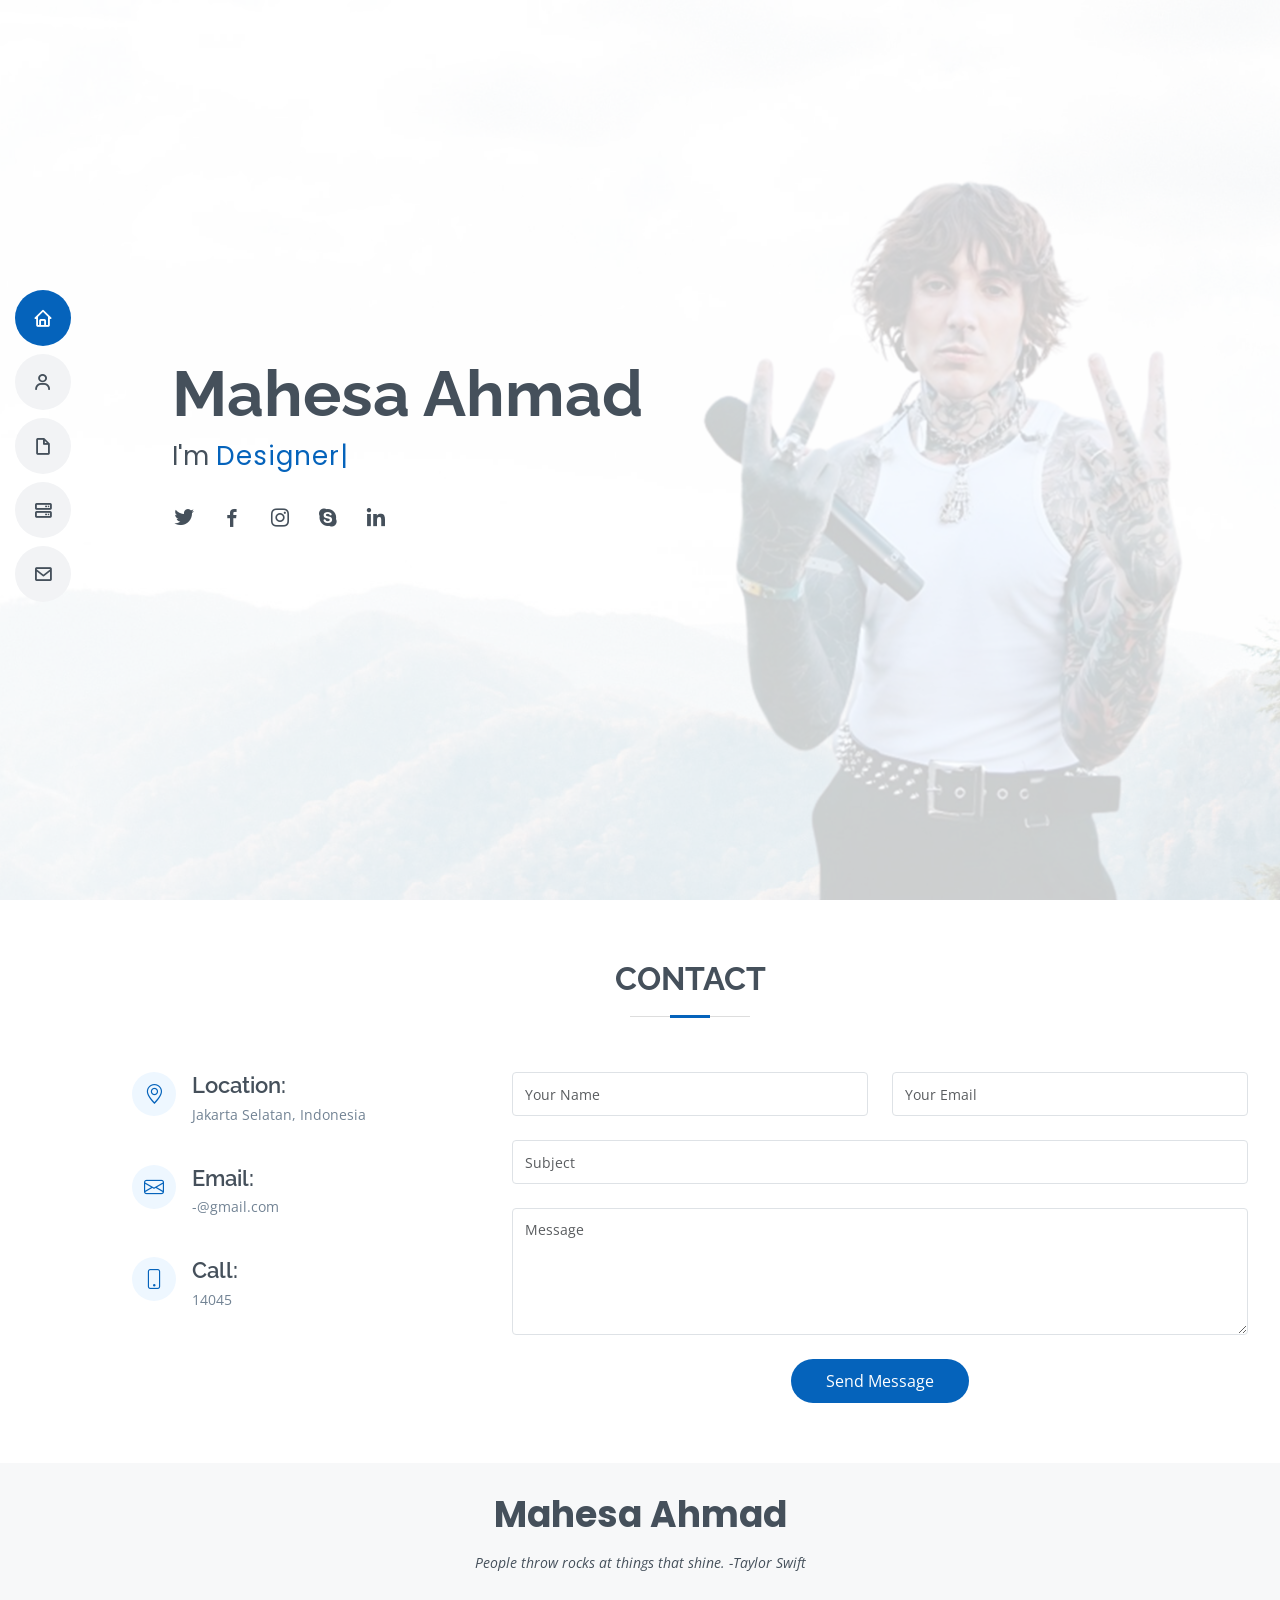
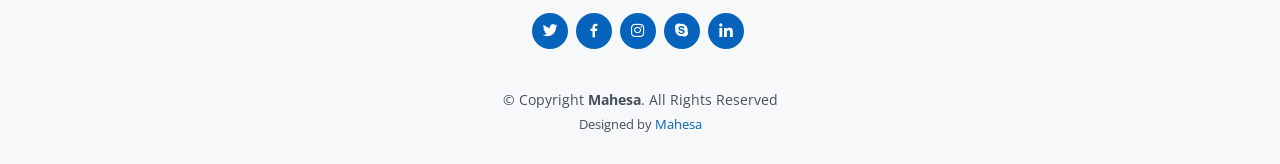
<file: index.html>
<!DOCTYPE html>
<html lang="en">

<head>
  <meta charset="utf-8">
  <meta content="width=device-width, initial-scale=1.0" name="viewport">

  <title>Mahesa Ahmad</title>
  <meta content="" name="description">
  <meta content="" name="keywords">

  <!-- Favicons -->
  <link href="assets/img/favicon.png" rel="icon">
  <link href="assets/img/apple-touch-icon.png" rel="apple-touch-icon">

  <!-- Google Fonts -->
  <link href="https://fonts.googleapis.com/css?family=Open+Sans:300,300i,400,400i,600,600i,700,700i|Raleway:300,300i,400,400i,500,500i,600,600i,700,700i|Poppins:300,300i,400,400i,500,500i,600,600i,700,700i" rel="stylesheet">

  <!-- Vendor CSS Files -->
  <link href="assets/vendor/aos/aos.css" rel="stylesheet">
  <link href="assets/vendor/bootstrap/css/bootstrap.min.css" rel="stylesheet">
  <link href="assets/vendor/bootstrap-icons/bootstrap-icons.css" rel="stylesheet">
  <link href="assets/vendor/boxicons/css/boxicons.min.css" rel="stylesheet">
  <link href="assets/vendor/glightbox/css/glightbox.min.css" rel="stylesheet">
  <link href="assets/vendor/swiper/swiper-bundle.min.css" rel="stylesheet">

  <!-- Template Main CSS File -->
  <link href="assets/css/style.css" rel="stylesheet">

</head>

<body>

  <!-- ======= Mobile nav toggle button ======= -->
  <!-- <button type="button" class="mobile-nav-toggle d-xl-none"><i class="bi bi-list mobile-nav-toggle"></i></button> -->
  <i class="bi bi-list mobile-nav-toggle d-lg-none"></i>
  <!-- ======= Header ======= -->
  <header id="header" class="d-flex flex-column justify-content-center">

    <nav id="navbar" class="navbar nav-menu">
      <ul>
        <li><a href="#hero" class="nav-link scrollto active"><i class="bx bx-home"></i> <span>Home</span></a></li>
        <li><a href="#soon" class="nav-link scrollto"><i class="bx bx-user"></i> <span>Soon</span></a></li>
        <li><a href="#soon" class="nav-link scrollto"><i class="bx bx-file-blank"></i> <span>Soon</span></a></li>
        <li><a href="#soon" class="nav-link scrollto"><i class="bx bx-server"></i> <span>Soon</span></a></li>
        <li><a href="#contact" class="nav-link scrollto"><i class="bx bx-envelope"></i> <span>Contact</span></a></li>
      </ul>
    </nav><!-- .nav-menu -->

  </header><!-- End Header -->

  <!-- ======= Hero Section ======= -->
  <section id="hero" class="d-flex flex-column justify-content-center">
    <div class="container" data-aos="zoom-in" data-aos-delay="100">
      <h1>Mahesa Ahmad</h1>
      <p>I'm <span class="typed" data-typed-items="Designer, Developer, Businessman, Photographer"></span></p>
      <div class="social-links">
        <a href="https://www.twitter.com/mhsahmd" class="twitter"><i class="bx bxl-twitter"></i></a>
        <a href="https://www.facebook.com/mahesa.abc" class="facebook"><i class="bx bxl-facebook"></i></a>
        <a href="https://www.instagram.com/m.ahesa" class="instagram"><i class="bx bxl-instagram"></i></a>
        <a href="#" class="google-plus"><i class="bx bxl-skype"></i></a>
        <a href="https://www.linkedin.com/mahesa-ahmad-91160511a" class="linkedin"><i class="bx bxl-linkedin"></i></a>
      </div>
    </div>
  </section><!-- End Hero -->

  <main id="main">

   
    <!-- ======= Contact Section ======= -->
    <section id="contact" class="contact">
      <div class="container" data-aos="fade-up">

        <div class="section-title">
          <h2>Contact</h2>
        </div>

        <div class="row mt-1">

          <div class="col-lg-4">
            <div class="info">
              <div class="address">
                <i class="bi bi-geo-alt"></i>
                <h4>Location:</h4>
                <p>Jakarta Selatan, Indonesia</p>
              </div>

              <div class="email">
                <i class="bi bi-envelope"></i>
                <h4>Email:</h4>
                <p>-@gmail.com</p>
              </div>

              <div class="phone">
                <i class="bi bi-phone"></i>
                <h4>Call:</h4>
                <p>14045</p>
              </div>

            </div>

          </div>

          <div class="col-lg-8 mt-5 mt-lg-0">

            <form action="forms/contact.php" method="post" role="form" class="php-email-form">
              <div class="row">
                <div class="col-md-6 form-group">
                  <input type="text" name="name" class="form-control" id="name" placeholder="Your Name" required>
                </div>
                <div class="col-md-6 form-group mt-3 mt-md-0">
                  <input type="email" class="form-control" name="email" id="email" placeholder="Your Email" required>
                </div>
              </div>
              <div class="form-group mt-3">
                <input type="text" class="form-control" name="subject" id="subject" placeholder="Subject" required>
              </div>
              <div class="form-group mt-3">
                <textarea class="form-control" name="message" rows="5" placeholder="Message" required></textarea>
              </div>
              <div class="my-3">
                <div class="loading">Loading</div>
                <div class="error-message"></div>
                <div class="sent-message">Your message has been sent. Thank you!</div>
              </div>
              <div class="text-center"><button type="submit">Send Message</button></div>
            </form>

          </div>

        </div>

      </div>
    </section><!-- End Contact Section -->

  </main><!-- End #main -->

  <!-- ======= Footer ======= -->
  <footer id="footer">
    <div class="container">
      <h3>Mahesa Ahmad</h3>
      <p>People throw rocks at things that shine. -Taylor Swift</p>
      <div class="social-links">
        <a href="https://www.twitter.com/mhsahmd" class="twitter"><i class="bx bxl-twitter"></i></a>
        <a href="https://www.facebook.com/mahesa.abc" class="facebook"><i class="bx bxl-facebook"></i></a>
        <a href="https://www.instagram.com/m.ahesa" class="instagram"><i class="bx bxl-instagram"></i></a>
        <a href="#" class="google-plus"><i class="bx bxl-skype"></i></a>
        <a href="https://www.linkedin.com/mahesa-ahmad-91160511a" class="linkedin"><i class="bx bxl-linkedin"></i></a>
      </div>
      <div class="copyright">
        &copy; Copyright <strong><span>Mahesa</span></strong>. All Rights Reserved
      </div>
      <div class="credits">
        
        Designed by <a href="https://www.twitter.com/mhsahmd">Mahesa</a>
      </div>
    </div>
  </footer><!-- End Footer -->

  <div id="preloader"></div>
  <a href="#" class="back-to-top d-flex align-items-center justify-content-center"><i class="bi bi-arrow-up-short"></i></a>

  <!-- Vendor JS Files -->
  <script src="assets/vendor/purecounter/purecounter_vanilla.js"></script>
  <script src="assets/vendor/aos/aos.js"></script>
  <script src="assets/vendor/bootstrap/js/bootstrap.bundle.min.js"></script>
  <script src="assets/vendor/glightbox/js/glightbox.min.js"></script>
  <script src="assets/vendor/isotope-layout/isotope.pkgd.min.js"></script>
  <script src="assets/vendor/swiper/swiper-bundle.min.js"></script>
  <script src="assets/vendor/typed.js/typed.umd.js"></script>
  <script src="assets/vendor/waypoints/noframework.waypoints.js"></script>
  <script src="assets/vendor/php-email-form/validate.js"></script>

  <!-- Template Main JS File -->
  <script src="assets/js/main.js"></script>

</body>

</html>
</file>
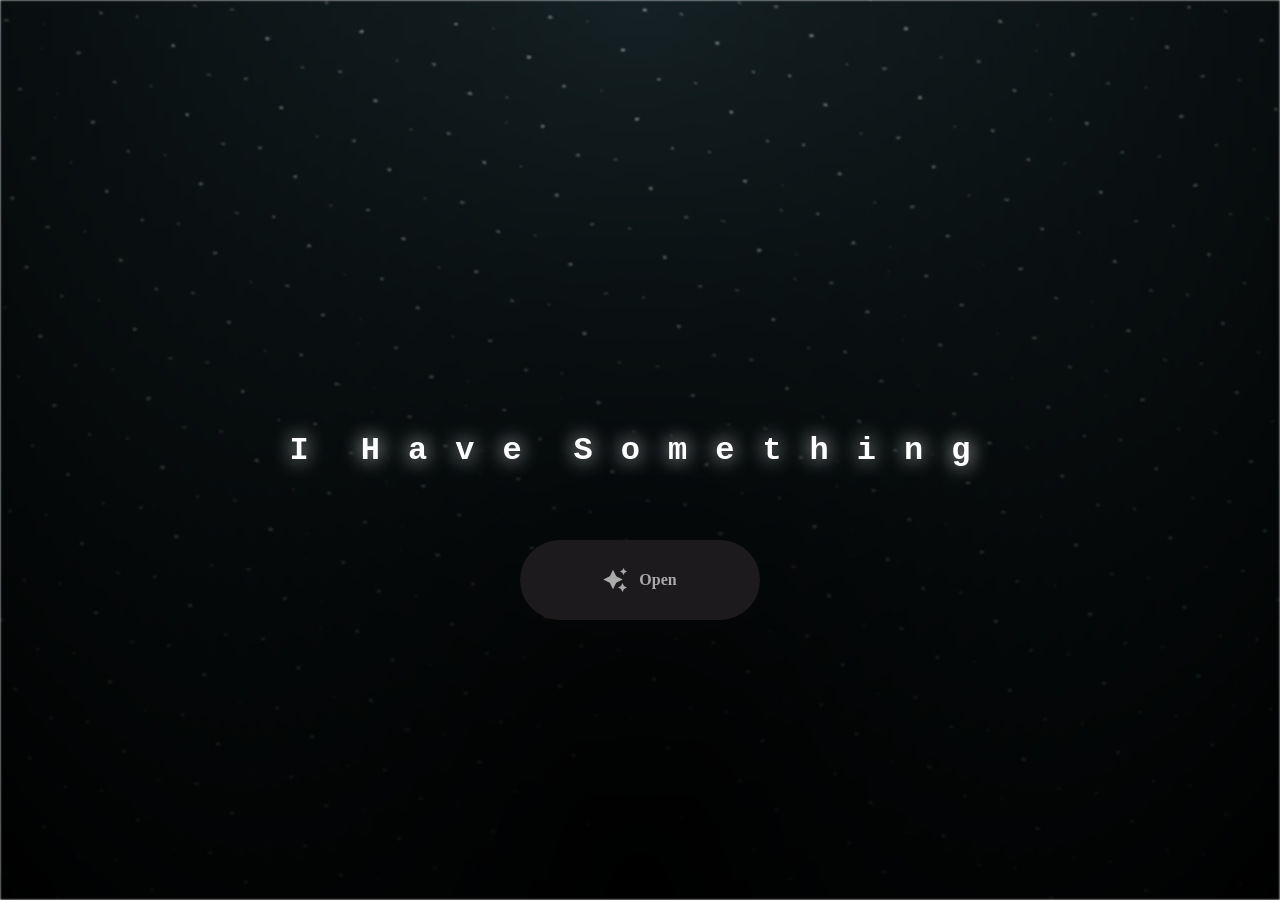
<file: Bunga/index.html>
<html lang="en">

<head>
  <meta charset="UTF-8">
  <meta name="viewport" content="width=device-width, initial-scale=1.0">
  <link rel="shortcut icon" href="images/gift.png" type="image/x-icon">
  <link rel="stylesheet" href="css/index.css">

  <!-- Document Title -->
  <title>FLOWERS FOR SOMEONE</title>
</head>

<body>
  <!-- Background -->
  <div class="night"></div>

  <!-- Title -->
  <h1 class="title"></h1>

  <!-- Button -->
  <div style="position: absolute; top: 60vh; width: 100%; display: flex; justify-content: center;">
    <a href="flower.html" class="btn">
      <svg height="24" width="24" fill="#FFFFFF" viewBox="0 0 24 24" data-name="Layer 1" id="Layer_1" class="sparkle">
        <path
          d="M10,21.236,6.755,14.745.264,11.5,6.755,8.255,10,1.764l3.245,6.491L19.736,11.5l-6.491,3.245ZM18,21l1.5,3L21,21l3-1.5L21,18l-1.5-3L18,18l-3,1.5ZM19.333,4.667,20.5,7l1.167-2.333L24,3.5,21.667,2.333,20.5,0,19.333,2.333,17,3.5Z">
        </path>
      </svg>

      <span class="text">Open</span>
    </a>
  </div>

  <script src="js/index.js"></script>
</body>

</html>
</file>
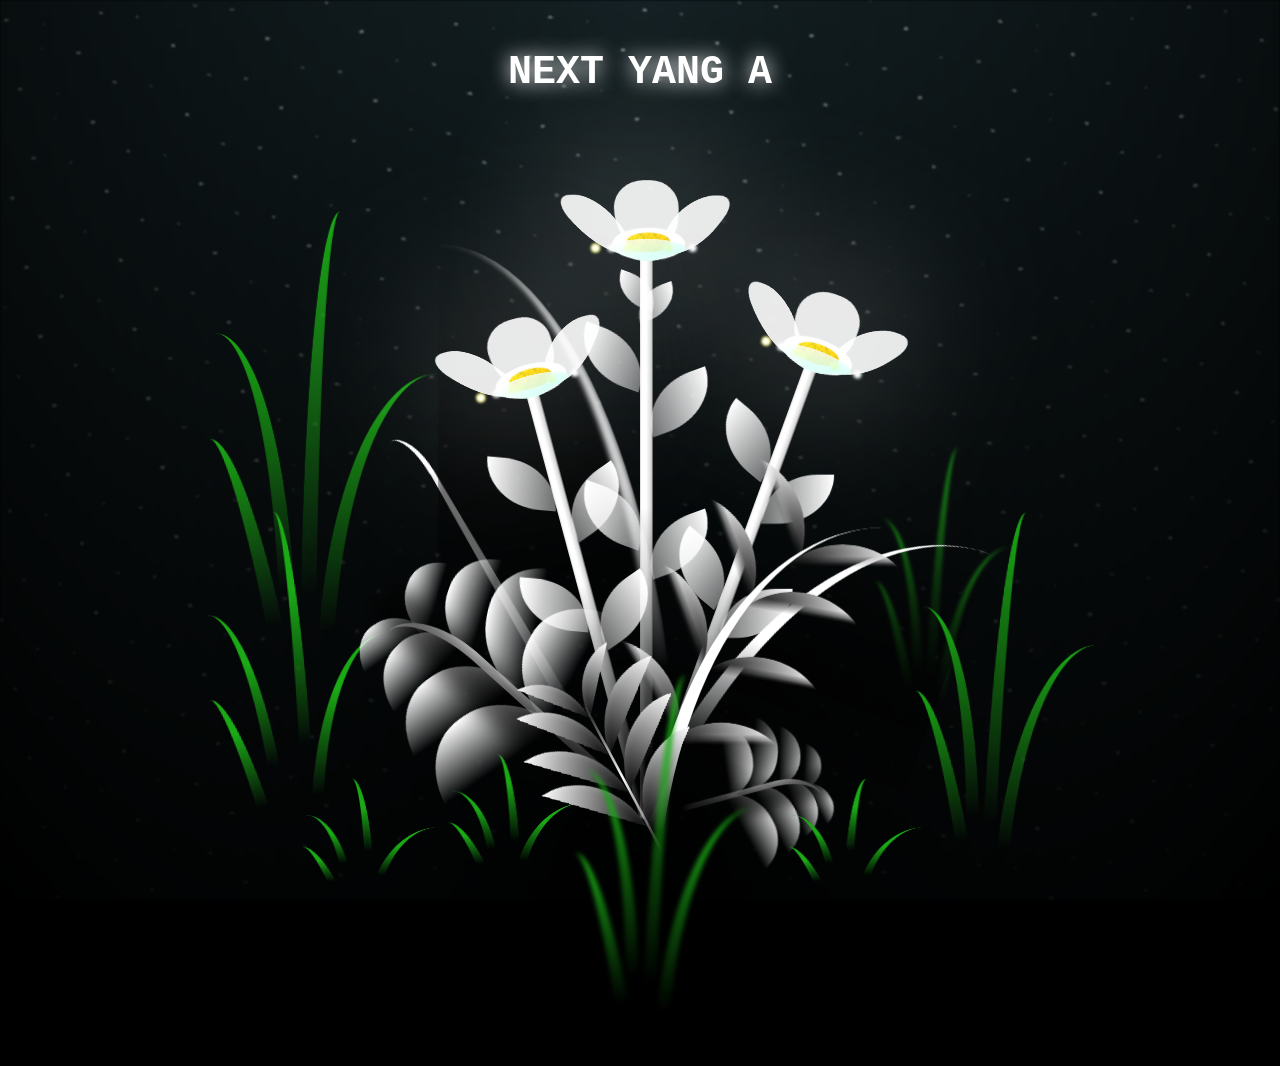
<file: Bunga/flower.html>
<!DOCTYPE html>
<html lang="en">

<head>
  <meta charset="UTF-8">
  <meta http-equiv="X-UA-Compatible" content="IE=edge">
  <meta name="viewport" content="width=device-width, initial-scale=1.0">
  <link rel="shortcut icon" href="images/gift.png" type="image/x-icon">
  <link rel="stylesheet" href="css/style.css">

  <!-- Document Title -->
  <title>FLOWERS</title>
</head>

<body class="not-loaded">
  <!-- Background -->
  <div class="night"></div>

  <!-- Flower -->
  <div class="flowers">
    <div class="flower flower--1">
      <div class="flower__leafs flower__leafs--1">
        <div class="flower__leaf flower__leaf--1"></div>
        <div class="flower__leaf flower__leaf--2"></div>
        <div class="flower__leaf flower__leaf--3"></div>
        <div class="flower__leaf flower__leaf--4"></div>
        <div class="flower__white-circle"></div>

        <div class="flower__light flower__light--1"></div>
        <div class="flower__light flower__light--2"></div>
        <div class="flower__light flower__light--3"></div>
        <div class="flower__light flower__light--4"></div>
        <div class="flower__light flower__light--5"></div>
        <div class="flower__light flower__light--6"></div>
        <div class="flower__light flower__light--7"></div>
        <div class="flower__light flower__light--8"></div>

      </div>
      <div class="flower__line">
        <div class="flower__line__leaf flower__line__leaf--1"></div>
        <div class="flower__line__leaf flower__line__leaf--2"></div>
        <div class="flower__line__leaf flower__line__leaf--3"></div>
        <div class="flower__line__leaf flower__line__leaf--4"></div>
        <div class="flower__line__leaf flower__line__leaf--5"></div>
        <div class="flower__line__leaf flower__line__leaf--6"></div>
      </div>
    </div>

    <div class="flower flower--2">
      <div class="flower__leafs flower__leafs--2">
        <div class="flower__leaf flower__leaf--1"></div>
        <div class="flower__leaf flower__leaf--2"></div>
        <div class="flower__leaf flower__leaf--3"></div>
        <div class="flower__leaf flower__leaf--4"></div>
        <div class="flower__white-circle"></div>

        <div class="flower__light flower__light--1"></div>
        <div class="flower__light flower__light--2"></div>
        <div class="flower__light flower__light--3"></div>
        <div class="flower__light flower__light--4"></div>
        <div class="flower__light flower__light--5"></div>
        <div class="flower__light flower__light--6"></div>
        <div class="flower__light flower__light--7"></div>
        <div class="flower__light flower__light--8"></div>

      </div>
      <div class="flower__line">
        <div class="flower__line__leaf flower__line__leaf--1"></div>
        <div class="flower__line__leaf flower__line__leaf--2"></div>
        <div class="flower__line__leaf flower__line__leaf--3"></div>
        <div class="flower__line__leaf flower__line__leaf--4"></div>
      </div>
    </div>

    <div class="flower flower--3">
      <div class="flower__leafs flower__leafs--3">
        <div class="flower__leaf flower__leaf--1"></div>
        <div class="flower__leaf flower__leaf--2"></div>
        <div class="flower__leaf flower__leaf--3"></div>
        <div class="flower__leaf flower__leaf--4"></div>
        <div class="flower__white-circle"></div>

        <div class="flower__light flower__light--1"></div>
        <div class="flower__light flower__light--2"></div>
        <div class="flower__light flower__light--3"></div>
        <div class="flower__light flower__light--4"></div>
        <div class="flower__light flower__light--5"></div>
        <div class="flower__light flower__light--6"></div>
        <div class="flower__light flower__light--7"></div>
        <div class="flower__light flower__light--8"></div>

      </div>
      <div class="flower__line">
        <div class="flower__line__leaf flower__line__leaf--1"></div>
        <div class="flower__line__leaf flower__line__leaf--2"></div>
        <div class="flower__line__leaf flower__line__leaf--3"></div>
        <div class="flower__line__leaf flower__line__leaf--4"></div>
      </div>
    </div>

    <div class="grow-ans" style="--d:1.2s">
      <div class="flower__g-long">
        <div class="flower__g-long__top"></div>
        <div class="flower__g-long__bottom"></div>
      </div>
    </div>

    <div class="growing-grass">
      <div class="flower__grass flower__grass--1">
        <div class="flower__grass--top"></div>
        <div class="flower__grass--bottom"></div>
        <div class="flower__grass__leaf flower__grass__leaf--1"></div>
        <div class="flower__grass__leaf flower__grass__leaf--2"></div>
        <div class="flower__grass__leaf flower__grass__leaf--3"></div>
        <div class="flower__grass__leaf flower__grass__leaf--4"></div>
        <div class="flower__grass__leaf flower__grass__leaf--5"></div>
        <div class="flower__grass__leaf flower__grass__leaf--6"></div>
        <div class="flower__grass__leaf flower__grass__leaf--7"></div>
        <div class="flower__grass__leaf flower__grass__leaf--8"></div>
        <div class="flower__grass__overlay"></div>
      </div>
    </div>

    <div class="growing-grass">
      <div class="flower__grass flower__grass--2">
        <div class="flower__grass--top"></div>
        <div class="flower__grass--bottom"></div>
        <div class="flower__grass__leaf flower__grass__leaf--1"></div>
        <div class="flower__grass__leaf flower__grass__leaf--2"></div>
        <div class="flower__grass__leaf flower__grass__leaf--3"></div>
        <div class="flower__grass__leaf flower__grass__leaf--4"></div>
        <div class="flower__grass__leaf flower__grass__leaf--5"></div>
        <div class="flower__grass__leaf flower__grass__leaf--6"></div>
        <div class="flower__grass__leaf flower__grass__leaf--7"></div>
        <div class="flower__grass__leaf flower__grass__leaf--8"></div>
        <div class="flower__grass__overlay"></div>
      </div>
    </div>

    <div class="grow-ans" style="--d:2.4s">
      <div class="flower__g-right flower__g-right--1">
        <div class="leaf"></div>
      </div>
    </div>

    <div class="grow-ans" style="--d:2.8s">
      <div class="flower__g-right flower__g-right--2">
        <div class="leaf"></div>
      </div>
    </div>

    <div class="grow-ans" style="--d:2.8s">
      <div class="flower__g-front">
        <div class="flower__g-front__leaf-wrapper flower__g-front__leaf-wrapper--1">
          <div class="flower__g-front__leaf"></div>
        </div>
        <div class="flower__g-front__leaf-wrapper flower__g-front__leaf-wrapper--2">
          <div class="flower__g-front__leaf"></div>
        </div>
        <div class="flower__g-front__leaf-wrapper flower__g-front__leaf-wrapper--3">
          <div class="flower__g-front__leaf"></div>
        </div>
        <div class="flower__g-front__leaf-wrapper flower__g-front__leaf-wrapper--4">
          <div class="flower__g-front__leaf"></div>
        </div>
        <div class="flower__g-front__leaf-wrapper flower__g-front__leaf-wrapper--5">
          <div class="flower__g-front__leaf"></div>
        </div>
        <div class="flower__g-front__leaf-wrapper flower__g-front__leaf-wrapper--6">
          <div class="flower__g-front__leaf"></div>
        </div>
        <div class="flower__g-front__leaf-wrapper flower__g-front__leaf-wrapper--7">
          <div class="flower__g-front__leaf"></div>
        </div>
        <div class="flower__g-front__leaf-wrapper flower__g-front__leaf-wrapper--8">
          <div class="flower__g-front__leaf"></div>
        </div>
        <div class="flower__g-front__line"></div>
      </div>
    </div>

    <div class="grow-ans" style="--d:3.2s">
      <div class="flower__g-fr">
        <div class="leaf"></div>
        <div class="flower__g-fr__leaf flower__g-fr__leaf--1"></div>
        <div class="flower__g-fr__leaf flower__g-fr__leaf--2"></div>
        <div class="flower__g-fr__leaf flower__g-fr__leaf--3"></div>
        <div class="flower__g-fr__leaf flower__g-fr__leaf--4"></div>
        <div class="flower__g-fr__leaf flower__g-fr__leaf--5"></div>
        <div class="flower__g-fr__leaf flower__g-fr__leaf--6"></div>
        <div class="flower__g-fr__leaf flower__g-fr__leaf--7"></div>
        <div class="flower__g-fr__leaf flower__g-fr__leaf--8"></div>
      </div>
    </div>

    <div class="long-g long-g--0">
      <div class="grow-ans" style="--d:3s">
        <div class="leaf leaf--0"></div>
      </div>
      <div class="grow-ans" style="--d:2.2s">
        <div class="leaf leaf--1"></div>
      </div>
      <div class="grow-ans" style="--d:3.4s">
        <div class="leaf leaf--2"></div>
      </div>
      <div class="grow-ans" style="--d:3.6s">
        <div class="leaf leaf--3"></div>
      </div>
    </div>

    <div class="long-g long-g--1">
      <div class="grow-ans" style="--d:3.6s">
        <div class="leaf leaf--0"></div>
      </div>
      <div class="grow-ans" style="--d:3.8s">
        <div class="leaf leaf--1"></div>
      </div>
      <div class="grow-ans" style="--d:4s">
        <div class="leaf leaf--2"></div>
      </div>
      <div class="grow-ans" style="--d:4.2s">
        <div class="leaf leaf--3"></div>
      </div>
    </div>

    <div class="long-g long-g--2">
      <div class="grow-ans" style="--d:4s">
        <div class="leaf leaf--0"></div>
      </div>
      <div class="grow-ans" style="--d:4.2s">
        <div class="leaf leaf--1"></div>
      </div>
      <div class="grow-ans" style="--d:4.4s">
        <div class="leaf leaf--2"></div>
      </div>
      <div class="grow-ans" style="--d:4.6s">
        <div class="leaf leaf--3"></div>
      </div>
    </div>

    <div class="long-g long-g--3">
      <div class="grow-ans" style="--d:4s">
        <div class="leaf leaf--0"></div>
      </div>
      <div class="grow-ans" style="--d:4.2s">
        <div class="leaf leaf--1"></div>
      </div>
      <div class="grow-ans" style="--d:3s">
        <div class="leaf leaf--2"></div>
      </div>
      <div class="grow-ans" style="--d:3.6s">
        <div class="leaf leaf--3"></div>
      </div>
    </div>

    <div class="long-g long-g--4">
      <div class="grow-ans" style="--d:4s">
        <div class="leaf leaf--0"></div>
      </div>
      <div class="grow-ans" style="--d:4.2s">
        <div class="leaf leaf--1"></div>
      </div>
      <div class="grow-ans" style="--d:3s">
        <div class="leaf leaf--2"></div>
      </div>
      <div class="grow-ans" style="--d:3.6s">
        <div class="leaf leaf--3"></div>
      </div>
    </div>

    <div class="long-g long-g--5">
      <div class="grow-ans" style="--d:4s">
        <div class="leaf leaf--0"></div>
      </div>
      <div class="grow-ans" style="--d:4.2s">
        <div class="leaf leaf--1"></div>
      </div>
      <div class="grow-ans" style="--d:3s">
        <div class="leaf leaf--2"></div>
      </div>
      <div class="grow-ans" style="--d:3.6s">
        <div class="leaf leaf--3"></div>
      </div>
    </div>

    <div class="long-g long-g--6">
      <div class="grow-ans" style="--d:4.2s">
        <div class="leaf leaf--0"></div>
      </div>
      <div class="grow-ans" style="--d:4.4s">
        <div class="leaf leaf--1"></div>
      </div>
      <div class="grow-ans" style="--d:4.6s">
        <div class="leaf leaf--2"></div>
      </div>
      <div class="grow-ans" style="--d:4.8s">
        <div class="leaf leaf--3"></div>
      </div>
    </div>

    <div class="long-g long-g--7">
      <div class="grow-ans" style="--d:3s">
        <div class="leaf leaf--0"></div>
      </div>
      <div class="grow-ans" style="--d:3.2s">
        <div class="leaf leaf--1"></div>
      </div>
      <div class="grow-ans" style="--d:3.5s">
        <div class="leaf leaf--2"></div>
      </div>
      <div class="grow-ans" style="--d:3.6s">
        <div class="leaf leaf--3"></div>
      </div>
    </div>
  </div>

  <!-- Title -->
  <h1 class="title"><span id="title"></span></h1>
</body>

</html>

<!-- Import Javascript -->
<script src="js/main.js"></script>
</file>
<file: Bunga/css/index.css>
*,
*::after,
*::before {
  padding: 0;
  margin: 0;
  box-sizing: border-box;
}

:root {
  --dark-color: #000;
}

.night {
  position: fixed;
  left: 50%;
  top: 0;
  transform: translateX(-50%);
  width: 100%;
  height: 100%;
  filter: blur(0.1vmin);
  background-image: radial-gradient(ellipse at top, transparent 0%, var(--dark-color)), radial-gradient(ellipse at bottom, var(--dark-color), rgba(145, 233, 255, 0.2)), repeating-linear-gradient(220deg, rgb(0, 0, 0) 0px, rgb(0, 0, 0) 19px, transparent 19px, transparent 22px), repeating-linear-gradient(189deg, rgb(0, 0, 0) 0px, rgb(0, 0, 0) 19px, transparent 19px, transparent 22px), repeating-linear-gradient(148deg, rgb(0, 0, 0) 0px, rgb(0, 0, 0) 19px, transparent 19px, transparent 22px), linear-gradient(90deg, rgb(255, 255, 250), rgb(240, 240, 240));
}

.title {
  position: absolute;
  top: 0;
  left: 0;
  color: white;
  font-family: 'Courier New', Courier, monospace;

  display: flex;
  flex-wrap: wrap;
  justify-content: center;
  align-content: center;
  align-items: center;

  width: 100%;
  height: 100vh;
  text-shadow: 0 0 20px white;
  letter-spacing: 0px;
}

@media (min-width: 500px) {
  .title {
    letter-spacing: 20px;
  }
}

@keyframes typing {
  from {
    opacity: 0;
  }

  to {
    opacity: 1;
  }
}

/* Terapkan animasi dengan delay */
.title span {
  opacity: 0;
  animation: typing 1s ease forwards;
  animation-delay: var(--delay);
}

a {
  text-decoration: none;
}

.btn {
  border: none;
  width: 15em;
  height: 5em;
  border-radius: 3em;
  display: flex;
  justify-content: center;
  align-items: center;
  gap: 12px;
  background: #1C1A1C;
  cursor: pointer;
  transition: all 450ms ease-in-out;
}

.sparkle {
  fill: #AAAAAA;
  transition: all 800ms ease;
}

.text {
  font-weight: 600;
  color: #AAAAAA;
  font-size: medium;
}

.btn:hover {
  background: linear-gradient(0deg, #A47CF3, #683FEA);
  box-shadow: inset 0px 1px 0px 0px rgba(255, 255, 255, 0.4),
    inset 0px -4px 0px 0px rgba(0, 0, 0, 0.2),
    0px 0px 0px 4px rgba(255, 255, 255, 0.2),
    0px 0px 180px 0px #9917FF;
  transform: translateY(-2px);
}

.btn:hover .text {
  color: white;
}

.btn:hover .sparkle {
  fill: white;
  transform: scale(1.2);
}
</file>
<file: Bunga/css/style.css>
*,
*::after,
*::before {
  padding: 0;
  margin: 0;
  box-sizing: border-box;
}

:root {
  --dark-color: #000;
}

.title {
  position: absolute;
  width: 100%;
  text-align: center;
  margin-top: 50px;
  top: 0;
  left: 0;
  color: white;
  font-family: 'Courier New', Courier, monospace;
  font-size: 40px;
  text-shadow: 0px 0px 20px white;
}

body {
  display: flex;
  align-items: flex-end;
  justify-content: center;
  min-height: 100vh;
  background-color: var(--dark-color);
  overflow: hidden;
  perspective: 1000px;
}

.night {
  position: fixed;
  left: 50%;
  top: 0;
  transform: translateX(-50%);
  width: 100%;
  height: 100%;
  filter: blur(0.1vmin);
  background-image: radial-gradient(ellipse at top, transparent 0%, var(--dark-color)), radial-gradient(ellipse at bottom, var(--dark-color), rgba(145, 233, 255, 0.2)), repeating-linear-gradient(220deg, rgb(0, 0, 0) 0px, rgb(0, 0, 0) 19px, transparent 19px, transparent 22px), repeating-linear-gradient(189deg, rgb(0, 0, 0) 0px, rgb(0, 0, 0) 19px, transparent 19px, transparent 22px), repeating-linear-gradient(148deg, rgb(0, 0, 0) 0px, rgb(0, 0, 0) 19px, transparent 19px, transparent 22px), linear-gradient(90deg, rgb(255, 255, 250), rgb(240, 240, 240));
}

.flowers {
  position: relative;
  transform: scale(0.9);
}

.flower {
  position: absolute;
  bottom: 10vmin;
  transform-origin: bottom center;
  z-index: 10;
  --fl-speed: 0.8s;
}

.flower--1 {
  animation: moving-flower-1 4s linear infinite;
}

.flower--1 .flower__line {
  height: 70vmin;
  animation-delay: 0.3s;
}

.flower--1 .flower__line__leaf--1 {
  animation: blooming-leaf-right var(--fl-speed) 1.6s backwards;
}

.flower--1 .flower__line__leaf--2 {
  animation: blooming-leaf-right var(--fl-speed) 1.4s backwards;
}

.flower--1 .flower__line__leaf--3 {
  animation: blooming-leaf-left var(--fl-speed) 1.2s backwards;
}

.flower--1 .flower__line__leaf--4 {
  animation: blooming-leaf-left var(--fl-speed) 1s backwards;
}

.flower--1 .flower__line__leaf--5 {
  animation: blooming-leaf-right var(--fl-speed) 1.8s backwards;
}

.flower--1 .flower__line__leaf--6 {
  animation: blooming-leaf-left var(--fl-speed) 2s backwards;
}

.flower--2 {
  left: 50%;
  transform: rotate(20deg);
  animation: moving-flower-2 4s linear infinite;
}

.flower--2 .flower__line {
  height: 60vmin;
  animation-delay: 0.6s;
}

.flower--2 .flower__line__leaf--1 {
  animation: blooming-leaf-right var(--fl-speed) 1.9s backwards;
}

.flower--2 .flower__line__leaf--2 {
  animation: blooming-leaf-right var(--fl-speed) 1.7s backwards;
}

.flower--2 .flower__line__leaf--3 {
  animation: blooming-leaf-left var(--fl-speed) 1.5s backwards;
}

.flower--2 .flower__line__leaf--4 {
  animation: blooming-leaf-left var(--fl-speed) 1.3s backwards;
}

.flower--3 {
  left: 50%;
  transform: rotate(-15deg);
  animation: moving-flower-3 4s linear infinite;
}

.flower--3 .flower__line {
  animation-delay: 0.9s;
}

.flower--3 .flower__line__leaf--1 {
  animation: blooming-leaf-right var(--fl-speed) 2.5s backwards;
}

.flower--3 .flower__line__leaf--2 {
  animation: blooming-leaf-right var(--fl-speed) 2.3s backwards;
}

.flower--3 .flower__line__leaf--3 {
  animation: blooming-leaf-left var(--fl-speed) 2.1s backwards;
}

.flower--3 .flower__line__leaf--4 {
  animation: blooming-leaf-left var(--fl-speed) 1.9s backwards;
}

.flower__leafs {
  position: relative;
  animation: blooming-flower 2s backwards;
}

.flower__leafs--1 {
  animation-delay: 1.1s;
}

.flower__leafs--2 {
  animation-delay: 1.4s;
}

.flower__leafs--3 {
  animation-delay: 1.7s;
}

.flower__leafs::after {
  content: "";
  position: absolute;
  left: 0;
  top: 0;
  transform: translate(-50%, -100%);
  width: 8vmin;
  height: 8vmin;
  background-color: #fff;
  filter: blur(10vmin);
}

.flower__leaf {
  position: absolute;
  bottom: 0;
  left: 50%;
  width: 8vmin;
  height: 11vmin;
  border-radius: 51% 49% 47% 53%/44% 45% 55% 69%;
  background-color: #a7ffee;
  background-image: linear-gradient(to top, #fff, #fff);
  transform-origin: bottom center;
  opacity: 0.9;
  box-shadow: inset 0 0 2vmin rgba(255, 255, 255, 0.5);
}

.flower__leaf--1 {
  transform: translate(-10%, 1%) rotateY(40deg) rotateX(-50deg);
}

.flower__leaf--2 {
  transform: translate(-50%, -4%) rotateX(40deg);
}

.flower__leaf--3 {
  transform: translate(-90%, 0%) rotateY(45deg) rotateX(50deg);
}

.flower__leaf--4 {
  width: 8vmin;
  height: 8vmin;
  transform-origin: bottom left;
  border-radius: 4vmin 10vmin 4vmin 4vmin;
  transform: translate(0%, 18%) rotateX(70deg) rotate(-43deg);
  background-image: linear-gradient(to top, rgba(255, 2555, 255, 0.4), #fff);
  z-index: 1;
  opacity: 0.8;
  -webkit-transform: translate(0%, 18%) rotateX(70deg) rotate(-43deg);
  -moz-transform: translate(0%, 18%) rotateX(70deg) rotate(-43deg);
  -ms-transform: translate(0%, 18%) rotateX(70deg) rotate(-43deg);
  -o-transform: translate(0%, 18%) rotateX(70deg) rotate(-43deg);
}

.flower__white-circle {
  position: absolute;
  left: -3.5vmin;
  top: -3vmin;
  width: 9vmin;
  height: 4vmin;
  border-radius: 50%;
  background-color: #fff;
}

.flower__white-circle::after {
  content: "";
  position: absolute;
  left: 50%;
  top: 45%;
  transform: translate(-50%, -50%);
  width: 60%;
  height: 60%;
  border-radius: inherit;
  background-image: repeating-linear-gradient(135deg, rgba(0, 0, 0, 0.03) 0px, rgba(0, 0, 0, 0.03) 1px, transparent 1px, transparent 12px), repeating-linear-gradient(45deg, rgba(0, 0, 0, 0.03) 0px, rgba(0, 0, 0, 0.03) 1px, transparent 1px, transparent 12px), repeating-linear-gradient(67.5deg, rgba(0, 0, 0, 0.03) 0px, rgba(0, 0, 0, 0.03) 1px, transparent 1px, transparent 12px), repeating-linear-gradient(135deg, rgba(0, 0, 0, 0.03) 0px, rgba(0, 0, 0, 0.03) 1px, transparent 1px, transparent 12px), repeating-linear-gradient(45deg, rgba(0, 0, 0, 0.03) 0px, rgba(0, 0, 0, 0.03) 1px, transparent 1px, transparent 12px), repeating-linear-gradient(112.5deg, rgba(0, 0, 0, 0.03) 0px, rgba(0, 0, 0, 0.03) 1px, transparent 1px, transparent 12px), repeating-linear-gradient(112.5deg, rgba(0, 0, 0, 0.03) 0px, rgba(0, 0, 0, 0.03) 1px, transparent 1px, transparent 12px), repeating-linear-gradient(45deg, rgba(0, 0, 0, 0.03) 0px, rgba(0, 0, 0, 0.03) 1px, transparent 1px, transparent 12px), repeating-linear-gradient(22.5deg, rgba(0, 0, 0, 0.03) 0px, rgba(0, 0, 0, 0.03) 1px, transparent 1px, transparent 12px), repeating-linear-gradient(45deg, rgba(0, 0, 0, 0.03) 0px, rgba(0, 0, 0, 0.03) 1px, transparent 1px, transparent 12px), repeating-linear-gradient(22.5deg, rgba(0, 0, 0, 0.03) 0px, rgba(0, 0, 0, 0.03) 1px, transparent 1px, transparent 12px), repeating-linear-gradient(135deg, rgba(0, 0, 0, 0.03) 0px, rgba(0, 0, 0, 0.03) 1px, transparent 1px, transparent 12px), repeating-linear-gradient(157.5deg, rgba(0, 0, 0, 0.03) 0px, rgba(0, 0, 0, 0.03) 1px, transparent 1px, transparent 12px), repeating-linear-gradient(67.5deg, rgba(0, 0, 0, 0.03) 0px, rgba(0, 0, 0, 0.03) 1px, transparent 1px, transparent 12px), repeating-linear-gradient(67.5deg, rgba(0, 0, 0, 0.03) 0px, rgba(0, 0, 0, 0.03) 1px, transparent 1px, transparent 12px), linear-gradient(90deg, rgb(255, 235, 18), rgb(255, 206, 0));
}

.flower__line {
  height: 55vmin;
  width: 1.5vmin;
  background-image: linear-gradient(to left, rgba(0, 0, 0, 0.2), transparent, rgba(255, 255, 255, 0.2)), linear-gradient(to top, transparent 10%, #fff, #fff);
  box-shadow: inset 0 0 2px rgba(0, 0, 0, 0.5);
  animation: grow-flower-tree 4s backwards;
}

.flower__line__leaf {
  --w: 7vmin;
  --h: calc(var(--w) + 2vmin);
  position: absolute;
  top: 20%;
  left: 90%;
  width: var(--w);
  height: var(--h);
  border-top-right-radius: var(--h);
  border-bottom-left-radius: var(--h);
  background-image: linear-gradient(to top, rgba(255, 255, 255, 0.4), #fff);
}

.flower__line__leaf--1 {
  transform: rotate(70deg) rotateY(30deg);
}

.flower__line__leaf--2 {
  top: 45%;
  transform: rotate(70deg) rotateY(30deg);
}

.flower__line__leaf--3,
.flower__line__leaf--4,
.flower__line__leaf--6 {
  border-top-right-radius: 0;
  border-bottom-left-radius: 0;
  border-top-left-radius: var(--h);
  border-bottom-right-radius: var(--h);
  left: -460%;
  top: 12%;
  transform: rotate(-70deg) rotateY(30deg);
}

.flower__line__leaf--4 {
  top: 40%;
}

.flower__line__leaf--5 {
  top: 0;
  transform-origin: left;
  transform: rotate(70deg) rotateY(30deg) scale(0.6);
}

.flower__line__leaf--6 {
  top: -2%;
  left: -450%;
  transform-origin: right;
  transform: rotate(-70deg) rotateY(30deg) scale(0.6);
}

.flower__light {
  position: absolute;
  bottom: 0vmin;
  width: 1vmin;
  height: 1vmin;
  background-color: rgb(255, 251, 0);
  border-radius: 50%;
  filter: blur(0.2vmin);
  animation: light-ans 4s linear infinite backwards;
}

.flower__light:nth-child(odd) {
  background-color: #fff;
}

.flower__light--1 {
  left: -2vmin;
  animation-delay: 1s;
}

.flower__light--2 {
  left: 3vmin;
  animation-delay: 0.5s;
}

.flower__light--3 {
  left: -6vmin;
  animation-delay: 0.3s;
}

.flower__light--4 {
  left: 6vmin;
  animation-delay: 0.9s;
}

.flower__light--5 {
  left: -1vmin;
  animation-delay: 1.5s;
}

.flower__light--6 {
  left: -4vmin;
  animation-delay: 3s;
}

.flower__light--7 {
  left: 3vmin;
  animation-delay: 2s;
}

.flower__light--8 {
  left: -6vmin;
  animation-delay: 3.5s;
}

.flower__grass {
  --c: #fff;
  --line-w: 1.5vmin;
  position: absolute;
  bottom: 12vmin;
  left: -7vmin;
  display: flex;
  flex-direction: column;
  align-items: flex-end;
  z-index: 20;
  transform-origin: bottom center;
  transform: rotate(-48deg) rotateY(40deg);
}

.flower__grass--1 {
  animation: moving-grass 2s linear infinite;
}

.flower__grass--2 {
  left: 2vmin;
  bottom: 10vmin;
  transform: scale(0.5) rotate(75deg) rotateX(10deg) rotateY(-200deg);
  opacity: 0.8;
  z-index: 0;
  animation: moving-grass--2 1.5s linear infinite;
}

.flower__grass--top {
  width: 7vmin;
  height: 10vmin;
  border-top-right-radius: 100%;
  border-right: var(--line-w) solid var(--c);
  transform-origin: bottom center;
  transform: rotate(-2deg);
}

.flower__grass--bottom {
  margin-top: -2px;
  width: var(--line-w);
  height: 25vmin;
  background-image: linear-gradient(to top, transparent, var(--c));
}

.flower__grass__leaf {
  --size: 10vmin;
  position: absolute;
  width: calc(var(--size) * 2.1);
  height: var(--size);
  border-top-left-radius: var(--size);
  border-top-right-radius: var(--size);
  background-image: linear-gradient(to top, transparent, transparent 30%, var(--c));
  z-index: 100;
}

.flower__grass__leaf--1 {
  top: -6%;
  left: 30%;
  --size: 6vmin;
  transform: rotate(-20deg);
  animation: growing-grass-ans--1 2s 2.6s backwards;
}

@keyframes growing-grass-ans--1 {
  0% {
    transform-origin: bottom left;
    transform: rotate(-20deg) scale(0);
  }
}

.flower__grass__leaf--2 {
  top: -5%;
  left: -110%;
  --size: 6vmin;
  transform: rotate(10deg);
  animation: growing-grass-ans--2 2s 2.4s linear backwards;
}

@keyframes growing-grass-ans--2 {
  0% {
    transform-origin: bottom right;
    transform: rotate(10deg) scale(0);
  }
}

.flower__grass__leaf--3 {
  top: 5%;
  left: 60%;
  --size: 8vmin;
  transform: rotate(-18deg) rotateX(-20deg);
  animation: growing-grass-ans--3 2s 2.2s linear backwards;
}

@keyframes growing-grass-ans--3 {
  0% {
    transform-origin: bottom left;
    transform: rotate(-18deg) rotateX(-20deg) scale(0);
  }
}

.flower__grass__leaf--4 {
  top: 6%;
  left: -135%;
  --size: 8vmin;
  transform: rotate(2deg);
  animation: growing-grass-ans--4 2s 2s linear backwards;
}

@keyframes growing-grass-ans--4 {
  0% {
    transform-origin: bottom right;
    transform: rotate(2deg) scale(0);
  }
}

.flower__grass__leaf--5 {
  top: 20%;
  left: 60%;
  --size: 10vmin;
  transform: rotate(-24deg) rotateX(-20deg);
  animation: growing-grass-ans--5 2s 1.8s linear backwards;
}

@keyframes growing-grass-ans--5 {
  0% {
    transform-origin: bottom left;
    transform: rotate(-24deg) rotateX(-20deg) scale(0);
  }
}

.flower__grass__leaf--6 {
  top: 22%;
  left: -180%;
  --size: 10vmin;
  transform: rotate(10deg);
  animation: growing-grass-ans--6 2s 1.6s linear backwards;
}

@keyframes growing-grass-ans--6 {
  0% {
    transform-origin: bottom right;
    transform: rotate(10deg) scale(0);
  }
}

.flower__grass__leaf--7 {
  top: 39%;
  left: 70%;
  --size: 10vmin;
  transform: rotate(-10deg);
  animation: growing-grass-ans--7 2s 1.4s linear backwards;
}

@keyframes growing-grass-ans--7 {
  0% {
    transform-origin: bottom left;
    transform: rotate(-10deg) scale(0);
  }
}

.flower__grass__leaf--8 {
  top: 40%;
  left: -215%;
  --size: 11vmin;
  transform: rotate(10deg);
  animation: growing-grass-ans--8 2s 1.2s linear backwards;
}

@keyframes growing-grass-ans--8 {
  0% {
    transform-origin: bottom right;
    transform: rotate(10deg) scale(0);
  }
}

.flower__grass__overlay {
  position: absolute;
  top: -10%;
  right: 0%;
  width: 100%;
  height: 100%;
  background-color: rgba(0, 0, 0, 0.6);
  filter: blur(1.5vmin);
  z-index: 100;
}

.flower__g-long {
  --w: 2vmin;
  --h: 6vmin;
  --c: #fff;
  position: absolute;
  bottom: 10vmin;
  left: -3vmin;
  transform-origin: bottom center;
  transform: rotate(-30deg) rotateY(-20deg);
  display: flex;
  flex-direction: column;
  align-items: flex-end;
  animation: flower-g-long-ans 3s linear infinite;
}

@keyframes flower-g-long-ans {

  0%,
  100% {
    transform: rotate(-30deg) rotateY(-20deg);
  }

  50% {
    transform: rotate(-32deg) rotateY(-20deg);
  }
}

.flower__g-long__top {
  top: calc(var(--h) * -1);
  width: calc(var(--w) + 1vmin);
  height: var(--h);
  border-top-right-radius: 100%;
  border-right: 0.7vmin solid var(--c);
  transform: translate(-0.7vmin, 1vmin);
}

.flower__g-long__bottom {
  width: var(--w);
  height: 50vmin;
  transform-origin: bottom center;
  background-image: linear-gradient(to top, transparent 30%, var(--c));
  box-shadow: inset 0 0 2px rgba(0, 0, 0, 0.5);
  -webkit-clip-path: polygon(35% 0, 65% 1%, 100% 100%, 0% 100%);
  clip-path: polygon(35% 0, 65% 1%, 100% 100%, 0% 100%);
}

.flower__g-right {
  position: absolute;
  bottom: 6vmin;
  left: -2vmin;
  transform-origin: bottom left;
  transform: rotate(20deg);
}

.flower__g-right .leaf {
  width: 30vmin;
  height: 50vmin;
  border-top-left-radius: 100%;
  border-left: 2vmin solid #fff;
  background-image: linear-gradient(to bottom, transparent, var(--dark-color) 60%);
  -webkit-mask-image: linear-gradient(to top, transparent 30%, #fff 60%);
}

.flower__g-right--1 {
  animation: flower-g-right-ans 2.5s linear infinite;
}

.flower__g-right--2 {
  left: 5vmin;
  transform: rotateY(-180deg);
  animation: flower-g-right-ans--2 3s linear infinite;
}

.flower__g-right--2 .leaf {
  height: 75vmin;
  filter: blur(0.3vmin);
  opacity: 0.8;
}

@keyframes flower-g-right-ans {

  0%,
  100% {
    transform: rotate(20deg);
  }

  50% {
    transform: rotate(24deg) rotateX(-20deg);
  }
}

@keyframes flower-g-right-ans--2 {

  0%,
  100% {
    transform: rotateY(-180deg) rotate(0deg) rotateX(-20deg);
  }

  50% {
    transform: rotateY(-180deg) rotate(6deg) rotateX(-20deg);
  }
}

.flower__g-front {
  position: absolute;
  bottom: 6vmin;
  left: 2.5vmin;
  z-index: 100;
  transform-origin: bottom center;
  transform: rotate(-28deg) rotateY(30deg) scale(1.04);
  animation: flower__g-front-ans 2s linear infinite;
}

@keyframes flower__g-front-ans {

  0%,
  100% {
    transform: rotate(-28deg) rotateY(30deg) scale(1.04);
  }

  50% {
    transform: rotate(-35deg) rotateY(40deg) scale(1.04);
  }
}

.flower__g-front__line {
  width: 0.3vmin;
  height: 20vmin;
  background-image: linear-gradient(to top, transparent, #fff, transparent 100%);
  position: relative;
}

.flower__g-front__leaf-wrapper {
  position: absolute;
  top: 0;
  left: 0;
  transform-origin: bottom left;
  transform: rotate(10deg);
}

.flower__g-front__leaf-wrapper:nth-child(even) {
  left: 0vmin;
  transform: rotateY(-180deg) rotate(5deg);
  animation: flower__g-front__leaf-left-ans 1s ease-in backwards;
}

.flower__g-front__leaf-wrapper:nth-child(odd) {
  animation: flower__g-front__leaf-ans 1s ease-in backwards;
}

.flower__g-front__leaf-wrapper--1 {
  top: -8vmin;
  transform: scale(0.7);
  animation: flower__g-front__leaf-ans 1s 5.5s ease-in backwards !important;
}

.flower__g-front__leaf-wrapper--2 {
  top: -8vmin;
  transform: rotateY(-180deg) scale(0.7) !important;
  animation: flower__g-front__leaf-left-ans-2 1s 4.6s ease-in backwards !important;
}

.flower__g-front__leaf-wrapper--3 {
  top: -3vmin;
  animation: flower__g-front__leaf-ans 1s 4.6s ease-in backwards;
}

.flower__g-front__leaf-wrapper--4 {
  top: -3vmin;
  transform: rotateY(-180deg) scale(0.9) !important;
  animation: flower__g-front__leaf-left-ans-2 1s 4.6s ease-in backwards !important;
}

@keyframes flower__g-front__leaf-left-ans-2 {
  0% {
    transform: rotateY(-180deg) scale(0);
  }
}

.flower__g-front__leaf-wrapper--5,
.flower__g-front__leaf-wrapper--6 {
  top: 2vmin;
}

.flower__g-front__leaf-wrapper--7,
.flower__g-front__leaf-wrapper--8 {
  top: 6.5vmin;
}

.flower__g-front__leaf-wrapper--2 {
  animation-delay: 5.2s !important;
}

.flower__g-front__leaf-wrapper--3 {
  animation-delay: 4.9s !important;
}

.flower__g-front__leaf-wrapper--5 {
  animation-delay: 4.3s !important;
}

.flower__g-front__leaf-wrapper--6 {
  animation-delay: 4.1s !important;
}

.flower__g-front__leaf-wrapper--7 {
  animation-delay: 3.8s !important;
}

.flower__g-front__leaf-wrapper--8 {
  animation-delay: 3.5s !important;
}

@keyframes flower__g-front__leaf-ans {
  0% {
    transform: rotate(10deg) scale(0);
  }
}

@keyframes flower__g-front__leaf-left-ans {
  0% {
    transform: rotateY(-180deg) rotate(5deg) scale(0);
  }
}

.flower__g-front__leaf {
  width: 10vmin;
  height: 10vmin;
  border-radius: 100% 0% 0% 100%/100% 100% 0% 0%;
  box-shadow: inset 0 2px 1vmin hsla(0, 0%, 100%, 0.2);
  background-image: linear-gradient(to bottom left, transparent, var(--dark-color)), linear-gradient(to bottom right, #fff 50%, transparent 50%, transparent);
  -webkit-mask-image: linear-gradient(to bottom right, #fff 50%, transparent 50%, transparent);
  mask-image: linear-gradient(to bottom right, #fff 50%, transparent 50%, transparent);
}

.flower__g-fr {
  position: absolute;
  bottom: -4vmin;
  left: vmin;
  transform-origin: bottom left;
  z-index: 10;
  animation: flower__g-fr-ans 2s linear infinite;
}

@keyframes flower__g-fr-ans {

  0%,
  100% {
    transform: rotate(2deg);
  }

  50% {
    transform: rotate(4deg);
    -webkit-transform: rotate(4deg);
    -moz-transform: rotate(4deg);
    -ms-transform: rotate(4deg);
    -o-transform: rotate(4deg);
  }
}

.flower__g-fr .leaf {
  width: 30vmin;
  height: 50vmin;
  border-top-left-radius: 100%;
  border-left: 2vmin solid #fff;
  -webkit-mask-image: linear-gradient(to top, transparent 25%, #fff 50%);
  position: relative;
  z-index: 1;
}

.flower__g-fr__leaf {
  position: absolute;
  top: 0;
  left: 0;
  width: 10vmin;
  height: 10vmin;
  border-radius: 100% 0% 0% 100%/100% 100% 0% 0%;
  box-shadow: inset 0 2px 1vmin hsla(0, 0%, 100%, 0.2);
  background-image: linear-gradient(to bottom left, transparent, var(--dark-color) 98%), linear-gradient(to bottom right, #fff 45%, transparent 50%, transparent);
  -webkit-mask-image: linear-gradient(135deg, #fff 40%, transparent 50%, transparent);
}

.flower__g-fr__leaf--1 {
  left: 20vmin;
  transform: rotate(45deg);
  animation: flower__g-fr-leaft-ans-1 0.5s 5.2s linear backwards;
}

@keyframes flower__g-fr-leaft-ans-1 {
  0% {
    transform-origin: left;
    transform: rotate(45deg) scale(0);
  }
}

.flower__g-fr__leaf--2 {
  left: 12vmin;
  top: -7vmin;
  transform: rotate(25deg) rotateY(-180deg);
  animation: flower__g-fr-leaft-ans-6 0.5s 5s linear backwards;
}

.flower__g-fr__leaf--3 {
  left: 15vmin;
  top: 6vmin;
  transform: rotate(55deg);
  animation: flower__g-fr-leaft-ans-5 0.5s 4.8s linear backwards;
}

.flower__g-fr__leaf--4 {
  left: 6vmin;
  top: -2vmin;
  transform: rotate(25deg) rotateY(-180deg);
  animation: flower__g-fr-leaft-ans-6 0.5s 4.6s linear backwards;
}

.flower__g-fr__leaf--5 {
  left: 10vmin;
  top: 14vmin;
  transform: rotate(55deg);
  animation: flower__g-fr-leaft-ans-5 0.5s 4.4s linear backwards;
}

@keyframes flower__g-fr-leaft-ans-5 {
  0% {
    transform-origin: left;
    transform: rotate(55deg) scale(0);
  }
}

.flower__g-fr__leaf--6 {
  left: 0vmin;
  top: 6vmin;
  transform: rotate(25deg) rotateY(-180deg);
  animation: flower__g-fr-leaft-ans-6 0.5s 4.2s linear backwards;
}

@keyframes flower__g-fr-leaft-ans-6 {
  0% {
    transform-origin: right;
    transform: rotate(25deg) rotateY(-180deg) scale(0);
  }
}

.flower__g-fr__leaf--7 {
  left: 5vmin;
  top: 22vmin;
  transform: rotate(45deg);
  animation: flower__g-fr-leaft-ans-7 0.5s 4s linear backwards;
}

@keyframes flower__g-fr-leaft-ans-7 {
  0% {
    transform-origin: left;
    transform: rotate(45deg) scale(0);
  }
}

.flower__g-fr__leaf--8 {
  left: -4vmin;
  top: 15vmin;
  transform: rotate(15deg) rotateY(-180deg);
  animation: flower__g-fr-leaft-ans-8 0.5s 3.8s linear backwards;
}

@keyframes flower__g-fr-leaft-ans-8 {
  0% {
    transform-origin: right;
    transform: rotate(15deg) rotateY(-180deg) scale(0);
  }
}

.long-g {
  position: absolute;
  bottom: 25vmin;
  left: -42vmin;
  transform-origin: bottom left;
}

.long-g--1 {
  bottom: 0vmin;
  transform: scale(0.8) rotate(-5deg);
}

.long-g--1 .leaf {
  -webkit-mask-image: linear-gradient(to top, transparent 40%, #fff 80%) !important;
}

.long-g--1 .leaf--1 {
  --w: 5vmin;
  --h: 60vmin;
  left: -2vmin;
  transform: rotate(3deg) rotateY(-180deg);
}

.long-g--2,
.long-g--3 {
  bottom: -3vmin;
  left: -35vmin;
  transform-origin: center;
  transform: scale(0.6) rotateX(60deg);
}

.long-g--2 .leaf,
.long-g--3 .leaf {
  -webkit-mask-image: linear-gradient(to top, transparent 50%, #fff 80%) !important;
}

.long-g--2 .leaf--1,
.long-g--3 .leaf--1 {
  left: -1vmin;
  transform: rotateY(-180deg);
}

.long-g--3 {
  left: -17vmin;
  bottom: 0vmin;
}

.long-g--3 .leaf {
  -webkit-mask-image: linear-gradient(to top, transparent 40%, #fff 80%) !important;
}

.long-g--4 {
  left: 25vmin;
  bottom: -3vmin;
  transform-origin: center;
  transform: scale(0.6) rotateX(60deg);
}

.long-g--4 .leaf {
  -webkit-mask-image: linear-gradient(to top, transparent 50%, #fff 80%) !important;
}

.long-g--5 {
  left: 42vmin;
  bottom: 0vmin;
  transform: scale(0.8) rotate(2deg);
}

.long-g--6 {
  left: 0vmin;
  bottom: -20vmin;
  z-index: 100;
  filter: blur(0.3vmin);
  transform: scale(0.8) rotate(2deg);
}

.long-g--7 {
  left: 35vmin;
  bottom: 20vmin;
  z-index: -1;
  filter: blur(0.3vmin);
  transform: scale(0.6) rotate(2deg);
  opacity: 0.7;
}

.long-g .leaf {
  --w: 15vmin;
  --h: 40vmin;
  --c: #1aaa15;
  position: absolute;
  bottom: 0;
  width: var(--w);
  height: var(--h);
  border-top-left-radius: 100%;
  border-left: 2vmin solid var(--c);
  -webkit-mask-image: linear-gradient(to top, transparent 20%, var(--dark-color));
  transform-origin: bottom center;
}

.long-g .leaf--0 {
  left: 2vmin;
  animation: leaf-ans-1 4s linear infinite;
}

.long-g .leaf--1 {
  --w: 5vmin;
  --h: 60vmin;
  animation: leaf-ans-1 4s linear infinite;
}

.long-g .leaf--2 {
  --w: 10vmin;
  --h: 40vmin;
  left: -0.5vmin;
  bottom: 5vmin;
  transform-origin: bottom left;
  transform: rotateY(-180deg);
  animation: leaf-ans-2 3s linear infinite;
}

.long-g .leaf--3 {
  --w: 5vmin;
  --h: 30vmin;
  left: -1vmin;
  bottom: 3.2vmin;
  transform-origin: bottom left;
  transform: rotate(-10deg) rotateY(-180deg);
  animation: leaf-ans-3 3s linear infinite;
}

@keyframes leaf-ans-1 {

  0%,
  100% {
    transform: rotate(-5deg) scale(1);
  }

  50% {
    transform: rotate(5deg) scale(1.1);
  }
}

@keyframes leaf-ans-2 {

  0%,
  100% {
    transform: rotateY(-180deg) rotate(5deg);
  }

  50% {
    transform: rotateY(-180deg) rotate(0deg) scale(1.1);
  }
}

@keyframes leaf-ans-3 {

  0%,
  100% {
    transform: rotate(-10deg) rotateY(-180deg);
  }

  50% {
    transform: rotate(-20deg) rotateY(-180deg);
  }
}

.grow-ans {
  animation: grow-ans 2s var(--d) backwards;
}

@keyframes grow-ans {
  0% {
    transform: scale(0);
    opacity: 0;
  }
}

@keyframes light-ans {
  0% {
    opacity: 0;
    transform: translateY(0vmin);
  }

  25% {
    opacity: 1;
    transform: translateY(-5vmin) translateX(-2vmin);
  }

  50% {
    opacity: 1;
    transform: translateY(-15vmin) translateX(2vmin);
    filter: blur(0.2vmin);
  }

  75% {
    transform: translateY(-20vmin) translateX(-2vmin);
    filter: blur(0.2vmin);
  }

  100% {
    transform: translateY(-30vmin);
    opacity: 0;
    filter: blur(1vmin);
  }
}

@keyframes moving-flower-1 {

  0%,
  100% {
    transform: rotate(2deg);
  }

  50% {
    transform: rotate(-2deg);
  }
}

@keyframes moving-flower-2 {

  0%,
  100% {
    transform: rotate(18deg);
  }

  50% {
    transform: rotate(14deg);
  }
}

@keyframes moving-flower-3 {

  0%,
  100% {
    transform: rotate(-18deg);
  }

  50% {
    transform: rotate(-20deg) rotateY(-10deg);
  }
}

@keyframes blooming-leaf-right {
  0% {
    transform-origin: left;
    transform: rotate(70deg) rotateY(30deg) scale(0);
  }
}

@keyframes blooming-leaf-left {
  0% {
    transform-origin: right;
    transform: rotate(-70deg) rotateY(30deg) scale(0);
  }
}

@keyframes grow-flower-tree {
  0% {
    height: 0;
    border-radius: 1vmin;
  }
}

@keyframes blooming-flower {
  0% {
    transform: scale(0);
  }
}

@keyframes moving-grass {

  0%,
  100% {
    transform: rotate(-48deg) rotateY(40deg);
  }

  50% {
    transform: rotate(-50deg) rotateY(40deg);
  }
}

@keyframes moving-grass--2 {

  0%,
  100% {
    transform: scale(0.5) rotate(75deg) rotateX(10deg) rotateY(-200deg);
  }

  50% {
    transform: scale(0.5) rotate(79deg) rotateX(10deg) rotateY(-200deg);
  }
}

.growing-grass {
  animation: growing-grass-ans 1s 2s backwards;
}

@keyframes growing-grass-ans {
  0% {
    transform: scale(0);
  }
}

.not-loaded * {
  animation-play-state: paused !important;
}

/*# sourceMappingURL=style.css.map */
</file>
<file: assets/css/style.css>
/**
* Template Name: MyResume
* Updated: Jun 13 2023 with Bootstrap v5.3.0
* Template URL: https://bootstrapmade.com/free-html-bootstrap-template-my-resume/
* Author: BootstrapMade.com
* License: https://bootstrapmade.com/license/
*/

/*--------------------------------------------------------------
# General
--------------------------------------------------------------*/
body {
  font-family: "Open Sans", sans-serif;
  color: #272829;
}

a {
  color: #0563bb;
  text-decoration: none;
}

a:hover {
  color: #067ded;
  text-decoration: none;
}

h1,
h2,
h3,
h4,
h5,
h6 {
  font-family: "Raleway", sans-serif;
}

/*--------------------------------------------------------------
# Back to top button
--------------------------------------------------------------*/
.back-to-top {
  position: fixed;
  visibility: hidden;
  opacity: 0;
  right: 15px;
  bottom: 15px;
  z-index: 996;
  background: #0563bb;
  width: 40px;
  height: 40px;
  border-radius: 50px;
  transition: all 0.4s;
}

.back-to-top i {
  font-size: 28px;
  color: #fff;
  line-height: 0;
}

.back-to-top:hover {
  background: #0678e3;
  color: #fff;
}

.back-to-top.active {
  visibility: visible;
  opacity: 1;
}

/*--------------------------------------------------------------
# Preloader
--------------------------------------------------------------*/
#preloader {
  position: fixed;
  top: 0;
  left: 0;
  right: 0;
  bottom: 0;
  z-index: 9999;
  overflow: hidden;
  background: #fff;
}

#preloader:before {
  content: "";
  position: fixed;
  top: calc(50% - 30px);
  left: calc(50% - 30px);
  border: 6px solid #0563bb;
  border-top-color: #fff;
  border-bottom-color: #fff;
  border-radius: 50%;
  width: 60px;
  height: 60px;
  animation: animate-preloader 1s linear infinite;
}

@keyframes animate-preloader {
  0% {
    transform: rotate(0deg);
  }

  100% {
    transform: rotate(360deg);
  }
}

/*--------------------------------------------------------------
# Disable aos animation delay on mobile devices
--------------------------------------------------------------*/
@media screen and (max-width: 768px) {
  [data-aos-delay] {
    transition-delay: 0 !important;
  }
}

/*--------------------------------------------------------------
# Header
--------------------------------------------------------------*/
#header {
  position: fixed;
  top: 0;
  left: 0;
  bottom: 0;
  z-index: 9997;
  transition: all 0.5s;
  padding: 15px;
  overflow-y: auto;
}

@media (max-width: 991px) {
  #header {
    width: 300px;
    background: #fff;
    border-right: 1px solid #e6e9ec;
    left: -300px;
  }
}

@media (min-width: 991px) {
  #main {
    margin-left: 100px;
  }
}

/*--------------------------------------------------------------
# Navigation Menu
--------------------------------------------------------------*/
/**
* Desktop Navigation 
*/
.nav-menu {
  padding: 0;
  display: block;
}

.nav-menu * {
  margin: 0;
  padding: 0;
  list-style: none;
}

.nav-menu>ul>li {
  position: relative;
  white-space: nowrap;
}

.nav-menu a,
.nav-menu a:focus {
  display: flex;
  align-items: center;
  color: #45505b;
  padding: 10px 18px;
  margin-bottom: 8px;
  transition: 0.3s;
  font-size: 15px;
  border-radius: 50px;
  background: #f2f3f5;
  height: 56px;
  width: 100%;
  overflow: hidden;
  transition: 0.3s;
}

.nav-menu a i,
.nav-menu a:focus i {
  font-size: 20px;
}

.nav-menu a span,
.nav-menu a:focus span {
  padding: 0 5px 0 7px;
  color: #45505b;
}

@media (min-width: 992px) {

  .nav-menu a,
  .nav-menu a:focus {
    width: 56px;
  }

  .nav-menu a span,
  .nav-menu a:focus span {
    display: none;
    color: #fff;
  }
}

.nav-menu a:hover,
.nav-menu .active,
.nav-menu .active:focus,
.nav-menu li:hover>a {
  color: #fff;
  background: #0563bb;
}

.nav-menu a:hover span,
.nav-menu .active span,
.nav-menu .active:focus span,
.nav-menu li:hover>a span {
  color: #fff;
}

.nav-menu a:hover,
.nav-menu li:hover>a {
  width: 100%;
  color: #fff;
}

.nav-menu a:hover span,
.nav-menu li:hover>a span {
  display: block;
}

/**
* Mobile Navigation 
*/
.mobile-nav-toggle {
  position: fixed;
  right: 10px;
  top: 10px;
  z-index: 9998;
  border: 0;
  background: none;
  font-size: 28px;
  transition: all 0.4s;
  outline: none !important;
  line-height: 0;
  cursor: pointer;
  border-radius: 50px;
  padding: 5px;
}

.mobile-nav-toggle i {
  color: #45505b;
}

.mobile-nav-active {
  overflow: hidden;
}

.mobile-nav-active #header {
  left: 0;
}

.mobile-nav-active .mobile-nav-toggle {
  color: #fff;
  background-color: #0563bb;
}

/*--------------------------------------------------------------
# Hero Section
--------------------------------------------------------------*/
#hero {
  width: 100%;
  height: 100vh;
  background: url("../img/hero-bg.jpg") top right no-repeat;
  background-size: cover;
  position: relative;
}

@media (min-width: 992px) {
  #hero {
    padding-left: 160px;
  }
}

#hero:before {
  content: "";
  background: rgba(255, 255, 255, 0.8);
  position: absolute;
  bottom: 0;
  top: 0;
  left: 0;
  right: 0;
}

#hero h1 {
  margin: 0;
  font-size: 64px;
  font-weight: 700;
  line-height: 56px;
  color: #45505b;
}

#hero p {
  color: #45505b;
  margin: 15px 0 0 0;
  font-size: 26px;
  font-family: "Poppins", sans-serif;
}

#hero p span {
  color: #0563bb;
  letter-spacing: 1px;
}

#hero .social-links {
  margin-top: 30px;
}

#hero .social-links a {
  font-size: 24px;
  display: inline-block;
  color: #45505b;
  line-height: 1;
  margin-right: 20px;
  transition: 0.3s;
}

#hero .social-links a:hover {
  color: #0563bb;
}

@media (max-width: 992px) {
  #hero {
    text-align: center;
  }

  #hero h1 {
    font-size: 32px;
    line-height: 36px;
  }

  #hero p {
    margin-top: 10px;
    font-size: 20px;
    line-height: 24px;
  }
}

/*--------------------------------------------------------------
# Sections General
--------------------------------------------------------------*/
section {
  padding: 60px 0;
  overflow: hidden;
}

.section-title {
  text-align: center;
  padding-bottom: 30px;
}

.section-title h2 {
  font-size: 32px;
  font-weight: bold;
  text-transform: uppercase;
  margin-bottom: 20px;
  padding-bottom: 20px;
  position: relative;
  color: #45505b;
}

.section-title h2::before {
  content: "";
  position: absolute;
  display: block;
  width: 120px;
  height: 1px;
  background: #ddd;
  bottom: 1px;
  left: calc(50% - 60px);
}

.section-title h2::after {
  content: "";
  position: absolute;
  display: block;
  width: 40px;
  height: 3px;
  background: #0563bb;
  bottom: 0;
  left: calc(50% - 20px);
}

.section-title p {
  margin-bottom: 0;
}

/*--------------------------------------------------------------
# About
--------------------------------------------------------------*/
.about .content h3 {
  font-weight: 700;
  font-size: 26px;
  color: #728394;
}

.about .content ul {
  list-style: none;
  padding: 0;
}

.about .content ul li {
  margin-bottom: 20px;
  display: flex;
  align-items: center;
}

.about .content ul strong {
  margin-right: 10px;
}

.about .content ul i {
  font-size: 16px;
  margin-right: 5px;
  color: #0563bb;
  line-height: 0;
}

.about .content p:last-child {
  margin-bottom: 0;
}

/*--------------------------------------------------------------
# Facts
--------------------------------------------------------------*/
.facts .count-box {
  padding: 30px 30px 25px 30px;
  margin-top: 30px;
  width: 100%;
  position: relative;
  text-align: center;
  background: #fff;
}

.facts .count-box i {
  position: absolute;
  top: -25px;
  left: 50%;
  transform: translateX(-50%);
  font-size: 24px;
  background: #0563bb;
  color: #fff;
  border-radius: 50px;
  display: inline-flex;
  align-items: center;
  justify-content: center;
  width: 48px;
  height: 48px;
}

.facts .count-box span {
  font-size: 36px;
  display: block;
  font-weight: 600;
  color: #011426;
}

.facts .count-box p {
  padding: 0;
  margin: 0;
  font-family: "Raleway", sans-serif;
  font-size: 14px;
}

/*--------------------------------------------------------------
# Akills
--------------------------------------------------------------*/
.skills .progress {
  height: 60px;
  display: block;
  background: none;
  border-radius: 0;
}

.skills .progress .skill {
  padding: 10px 0;
  margin: 0;
  text-transform: uppercase;
  display: block;
  font-weight: 600;
  font-family: "Poppins", sans-serif;
  color: #45505b;
}

.skills .progress .skill .val {
  float: right;
  font-style: normal;
}

.skills .progress-bar-wrap {
  background: #f2f3f5;
}

.skills .progress-bar {
  width: 1px;
  height: 10px;
  transition: 0.9s;
  background-color: #0563bb;
}

/*--------------------------------------------------------------
# Resume
--------------------------------------------------------------*/
.resume .resume-title {
  font-size: 26px;
  font-weight: 700;
  margin-top: 20px;
  margin-bottom: 20px;
  color: #45505b;
}

.resume .resume-item {
  padding: 0 0 20px 20px;
  margin-top: -2px;
  border-left: 2px solid #0563bb;
  position: relative;
}

.resume .resume-item h4 {
  line-height: 18px;
  font-size: 18px;
  font-weight: 600;
  text-transform: uppercase;
  font-family: "Poppins", sans-serif;
  color: #0563bb;
  margin-bottom: 10px;
}

.resume .resume-item h5 {
  font-size: 16px;
  background: #f7f8f9;
  padding: 5px 15px;
  display: inline-block;
  font-weight: 600;
  margin-bottom: 10px;
}

.resume .resume-item ul {
  padding-left: 20px;
}

.resume .resume-item ul li {
  padding-bottom: 10px;
}

.resume .resume-item:last-child {
  padding-bottom: 0;
}

.resume .resume-item::before {
  content: "";
  position: absolute;
  width: 16px;
  height: 16px;
  border-radius: 50px;
  left: -9px;
  top: 0;
  background: #fff;
  border: 2px solid #0563bb;
}

/*--------------------------------------------------------------
# Portfolio
--------------------------------------------------------------*/
.portfolio .portfolio-item {
  margin-bottom: 30px;
}

.portfolio #portfolio-flters {
  padding: 0;
  margin: 0 auto 25px auto;
  list-style: none;
  text-align: center;
  background: #fff;
  border-radius: 50px;
  padding: 2px 15px;
}

.portfolio #portfolio-flters li {
  cursor: pointer;
  display: inline-block;
  padding: 10px 15px;
  font-size: 14px;
  font-weight: 600;
  line-height: 1;
  text-transform: uppercase;
  color: #272829;
  margin-bottom: 5px;
  transition: all 0.3s ease-in-out;
}

.portfolio #portfolio-flters li:hover,
.portfolio #portfolio-flters li.filter-active {
  color: #0563bb;
}

.portfolio #portfolio-flters li:last-child {
  margin-right: 0;
}

.portfolio .portfolio-wrap {
  transition: 0.3s;
  position: relative;
  overflow: hidden;
  z-index: 1;
  background: rgba(69, 80, 91, 0.8);
}

.portfolio .portfolio-wrap::before {
  content: "";
  background: rgba(255, 255, 255, 0.7);
  position: absolute;
  left: 30px;
  right: 30px;
  top: 30px;
  bottom: 30px;
  transition: all ease-in-out 0.3s;
  z-index: 2;
  opacity: 0;
}

.portfolio .portfolio-wrap .portfolio-info {
  opacity: 0;
  position: absolute;
  top: 0;
  left: 0;
  right: 0;
  bottom: 0;
  text-align: center;
  z-index: 3;
  transition: all ease-in-out 0.3s;
  display: flex;
  flex-direction: column;
  justify-content: center;
  align-items: center;
}

.portfolio .portfolio-wrap .portfolio-info::before {
  display: block;
  content: "";
  width: 48px;
  height: 48px;
  position: absolute;
  top: 35px;
  left: 35px;
  border-top: 3px solid #d7dce1;
  border-left: 3px solid #d7dce1;
  transition: all 0.5s ease 0s;
  z-index: 9994;
}

.portfolio .portfolio-wrap .portfolio-info::after {
  display: block;
  content: "";
  width: 48px;
  height: 48px;
  position: absolute;
  bottom: 35px;
  right: 35px;
  border-bottom: 3px solid #d7dce1;
  border-right: 3px solid #d7dce1;
  transition: all 0.5s ease 0s;
  z-index: 9994;
}

.portfolio .portfolio-wrap .portfolio-info h4 {
  font-size: 20px;
  color: #45505b;
  font-weight: 600;
}

.portfolio .portfolio-wrap .portfolio-info p {
  color: #45505b;
  font-size: 14px;
  text-transform: uppercase;
  padding: 0;
  margin: 0;
}

.portfolio .portfolio-wrap .portfolio-links {
  text-align: center;
  z-index: 4;
}

.portfolio .portfolio-wrap .portfolio-links a {
  color: #45505b;
  margin: 0 2px;
  font-size: 28px;
  display: inline-block;
  transition: 0.3s;
}

.portfolio .portfolio-wrap .portfolio-links a:hover {
  color: #148af9;
}

.portfolio .portfolio-wrap:hover::before {
  top: 0;
  left: 0;
  right: 0;
  bottom: 0;
  opacity: 1;
}

.portfolio .portfolio-wrap:hover .portfolio-info {
  opacity: 1;
}

.portfolio .portfolio-wrap:hover .portfolio-info::before {
  top: 15px;
  left: 15px;
}

.portfolio .portfolio-wrap:hover .portfolio-info::after {
  bottom: 15px;
  right: 15px;
}

/*--------------------------------------------------------------
# Portfolio Details
--------------------------------------------------------------*/
.portfolio-details {
  padding-top: 40px;
}

.portfolio-details .portfolio-details-slider img {
  width: 100%;
}

.portfolio-details .portfolio-details-slider .swiper-pagination {
  margin-top: 20px;
  position: relative;
}

.portfolio-details .portfolio-details-slider .swiper-pagination .swiper-pagination-bullet {
  width: 12px;
  height: 12px;
  background-color: #fff;
  opacity: 1;
  border: 1px solid #0563bb;
}

.portfolio-details .portfolio-details-slider .swiper-pagination .swiper-pagination-bullet-active {
  background-color: #0563bb;
}

.portfolio-details .portfolio-info {
  padding: 30px;
  box-shadow: 0px 0 30px rgba(69, 80, 91, 0.08);
}

.portfolio-details .portfolio-info h3 {
  font-size: 22px;
  font-weight: 700;
  margin-bottom: 20px;
  padding-bottom: 20px;
  border-bottom: 1px solid #eee;
}

.portfolio-details .portfolio-info ul {
  list-style: none;
  padding: 0;
  font-size: 15px;
}

.portfolio-details .portfolio-info ul li+li {
  margin-top: 10px;
}

.portfolio-details .portfolio-description {
  padding-top: 30px;
}

.portfolio-details .portfolio-description h2 {
  font-size: 26px;
  font-weight: 700;
  margin-bottom: 20px;
}

.portfolio-details .portfolio-description p {
  padding: 0;
}

/*--------------------------------------------------------------
# Services
--------------------------------------------------------------*/
.services .icon-box {
  text-align: center;
  padding: 70px 20px 80px 20px;
  transition: all ease-in-out 0.3s;
  background: #fff;
  box-shadow: 0px 5px 90px 0px rgba(110, 123, 131, 0.05);
}

.services .icon-box .icon {
  margin: 0 auto;
  width: 100px;
  height: 100px;
  display: flex;
  align-items: center;
  justify-content: center;
  transition: ease-in-out 0.3s;
  position: relative;
}

.services .icon-box .icon i {
  font-size: 36px;
  transition: 0.5s;
  position: relative;
}

.services .icon-box .icon svg {
  position: absolute;
  top: 0;
  left: 0;
}

.services .icon-box .icon svg path {
  transition: 0.5s;
  fill: #f5f5f5;
}

.services .icon-box h4 {
  font-weight: 600;
  margin: 10px 0 15px 0;
  font-size: 22px;
}

.services .icon-box h4 a {
  color: #45505b;
  transition: ease-in-out 0.3s;
}

.services .icon-box p {
  line-height: 24px;
  font-size: 14px;
  margin-bottom: 0;
}

.services .icon-box:hover {
  border-color: #fff;
  box-shadow: 0px 0 35px 0 rgba(0, 0, 0, 0.08);
}

.services .iconbox-blue i {
  color: #47aeff;
}

.services .iconbox-blue:hover .icon i {
  color: #fff;
}

.services .iconbox-blue:hover .icon path {
  fill: #47aeff;
}

.services .iconbox-orange i {
  color: #ffa76e;
}

.services .iconbox-orange:hover .icon i {
  color: #fff;
}

.services .iconbox-orange:hover .icon path {
  fill: #ffa76e;
}

.services .iconbox-pink i {
  color: #e80368;
}

.services .iconbox-pink:hover .icon i {
  color: #fff;
}

.services .iconbox-pink:hover .icon path {
  fill: #e80368;
}

.services .iconbox-yellow i {
  color: #ffbb2c;
}

.services .iconbox-yellow:hover .icon i {
  color: #fff;
}

.services .iconbox-yellow:hover .icon path {
  fill: #ffbb2c;
}

.services .iconbox-red i {
  color: #ff5828;
}

.services .iconbox-red:hover .icon i {
  color: #fff;
}

.services .iconbox-red:hover .icon path {
  fill: #ff5828;
}

.services .iconbox-teal i {
  color: #11dbcf;
}

.services .iconbox-teal:hover .icon i {
  color: #fff;
}

.services .iconbox-teal:hover .icon path {
  fill: #11dbcf;
}

/*--------------------------------------------------------------
# Testimonials
--------------------------------------------------------------*/
.testimonials .section-header {
  margin-bottom: 40px;
}

.testimonials .testimonials-carousel,
.testimonials .testimonials-slider {
  overflow: hidden;
}

.testimonials .testimonial-item {
  text-align: center;
}

.testimonials .testimonial-item .testimonial-img {
  width: 120px;
  border-radius: 50%;
  border: 4px solid #fff;
  margin: 0 auto;
}

.testimonials .testimonial-item h3 {
  font-size: 20px;
  font-weight: bold;
  margin: 10px 0 5px 0;
  color: #111;
}

.testimonials .testimonial-item h4 {
  font-size: 14px;
  color: #999;
  margin: 0 0 15px 0;
}

.testimonials .testimonial-item .quote-icon-left,
.testimonials .testimonial-item .quote-icon-right {
  color: #90c8fc;
  font-size: 26px;
}

.testimonials .testimonial-item .quote-icon-left {
  display: inline-block;
  left: -5px;
  position: relative;
}

.testimonials .testimonial-item .quote-icon-right {
  display: inline-block;
  right: -5px;
  position: relative;
  top: 10px;
}

.testimonials .testimonial-item p {
  font-style: italic;
  margin: 0 auto 15px auto;
}

.testimonials .swiper-pagination {
  margin-top: 20px;
  position: relative;
}

.testimonials .swiper-pagination .swiper-pagination-bullet {
  width: 12px;
  height: 12px;
  background-color: #fff;
  opacity: 1;
  border: 1px solid #0563bb;
}

.testimonials .swiper-pagination .swiper-pagination-bullet-active {
  background-color: #0563bb;
}

@media (min-width: 992px) {
  .testimonials .testimonial-item p {
    width: 80%;
  }
}

/*--------------------------------------------------------------
# Contact
--------------------------------------------------------------*/
.contact .info {
  width: 100%;
  background: #fff;
}

.contact .info i {
  font-size: 20px;
  color: #0563bb;
  float: left;
  width: 44px;
  height: 44px;
  background: #eef7ff;
  display: flex;
  justify-content: center;
  align-items: center;
  border-radius: 50px;
  transition: all 0.3s ease-in-out;
}

.contact .info h4 {
  padding: 0 0 0 60px;
  font-size: 22px;
  font-weight: 600;
  margin-bottom: 5px;
  color: #45505b;
}

.contact .info p {
  padding: 0 0 0 60px;
  margin-bottom: 0;
  font-size: 14px;
  color: #728394;
}

.contact .info .email,
.contact .info .phone {
  margin-top: 40px;
}

.contact .info .email:hover i,
.contact .info .address:hover i,
.contact .info .phone:hover i {
  background: #0563bb;
  color: #fff;
}

.contact .php-email-form {
  width: 100%;
  background: #fff;
}

.contact .php-email-form .form-group {
  padding-bottom: 8px;
}

.contact .php-email-form .error-message {
  display: none;
  color: #fff;
  background: #ed3c0d;
  text-align: left;
  padding: 15px;
  font-weight: 600;
}

.contact .php-email-form .error-message br+br {
  margin-top: 25px;
}

.contact .php-email-form .sent-message {
  display: none;
  color: #fff;
  background: #18d26e;
  text-align: center;
  padding: 15px;
  font-weight: 600;
}

.contact .php-email-form .loading {
  display: none;
  background: #fff;
  text-align: center;
  padding: 15px;
}

.contact .php-email-form .loading:before {
  content: "";
  display: inline-block;
  border-radius: 50%;
  width: 24px;
  height: 24px;
  margin: 0 10px -6px 0;
  border: 3px solid #18d26e;
  border-top-color: #eee;
  animation: animate-loading 1s linear infinite;
}

.contact .php-email-form input,
.contact .php-email-form textarea {
  border-radius: 4px;
  box-shadow: none;
  font-size: 14px;
}

.contact .php-email-form input[type=text],
.contact .php-email-form input[type=email] {
  height: 44px;
}

.contact .php-email-form textarea {
  padding: 10px 12px;
}

.contact .php-email-form button[type=submit] {
  background: #0563bb;
  border: 0;
  padding: 10px 35px;
  color: #fff;
  transition: 0.4s;
  border-radius: 50px;
}

.contact .php-email-form button[type=submit]:hover {
  background: #0678e3;
}

@keyframes animate-loading {
  0% {
    transform: rotate(0deg);
  }

  100% {
    transform: rotate(360deg);
  }
}

/*--------------------------------------------------------------
# Footer
--------------------------------------------------------------*/
#footer {
  background: #f7f8f9;
  color: #45505b;
  font-size: 14px;
  text-align: center;
  padding: 30px 0;
}

#footer h3 {
  font-size: 36px;
  font-weight: 700;
  position: relative;
  font-family: "Poppins", sans-serif;
  padding: 0;
  margin: 0 0 15px 0;
}

#footer p {
  font-size: 15;
  font-style: italic;
  padding: 0;
  margin: 0 0 40px 0;
}

#footer .social-links {
  margin: 0 0 40px 0;
}

#footer .social-links a {
  font-size: 18px;
  display: inline-block;
  background: #0563bb;
  color: #fff;
  line-height: 1;
  padding: 8px 0;
  margin-right: 4px;
  border-radius: 50%;
  text-align: center;
  width: 36px;
  height: 36px;
  transition: 0.3s;
}

#footer .social-links a:hover {
  background: #0678e3;
  color: #fff;
  text-decoration: none;
}

#footer .copyright {
  margin: 0 0 5px 0;
}

#footer .credits {
  font-size: 13px;
}
</file>
